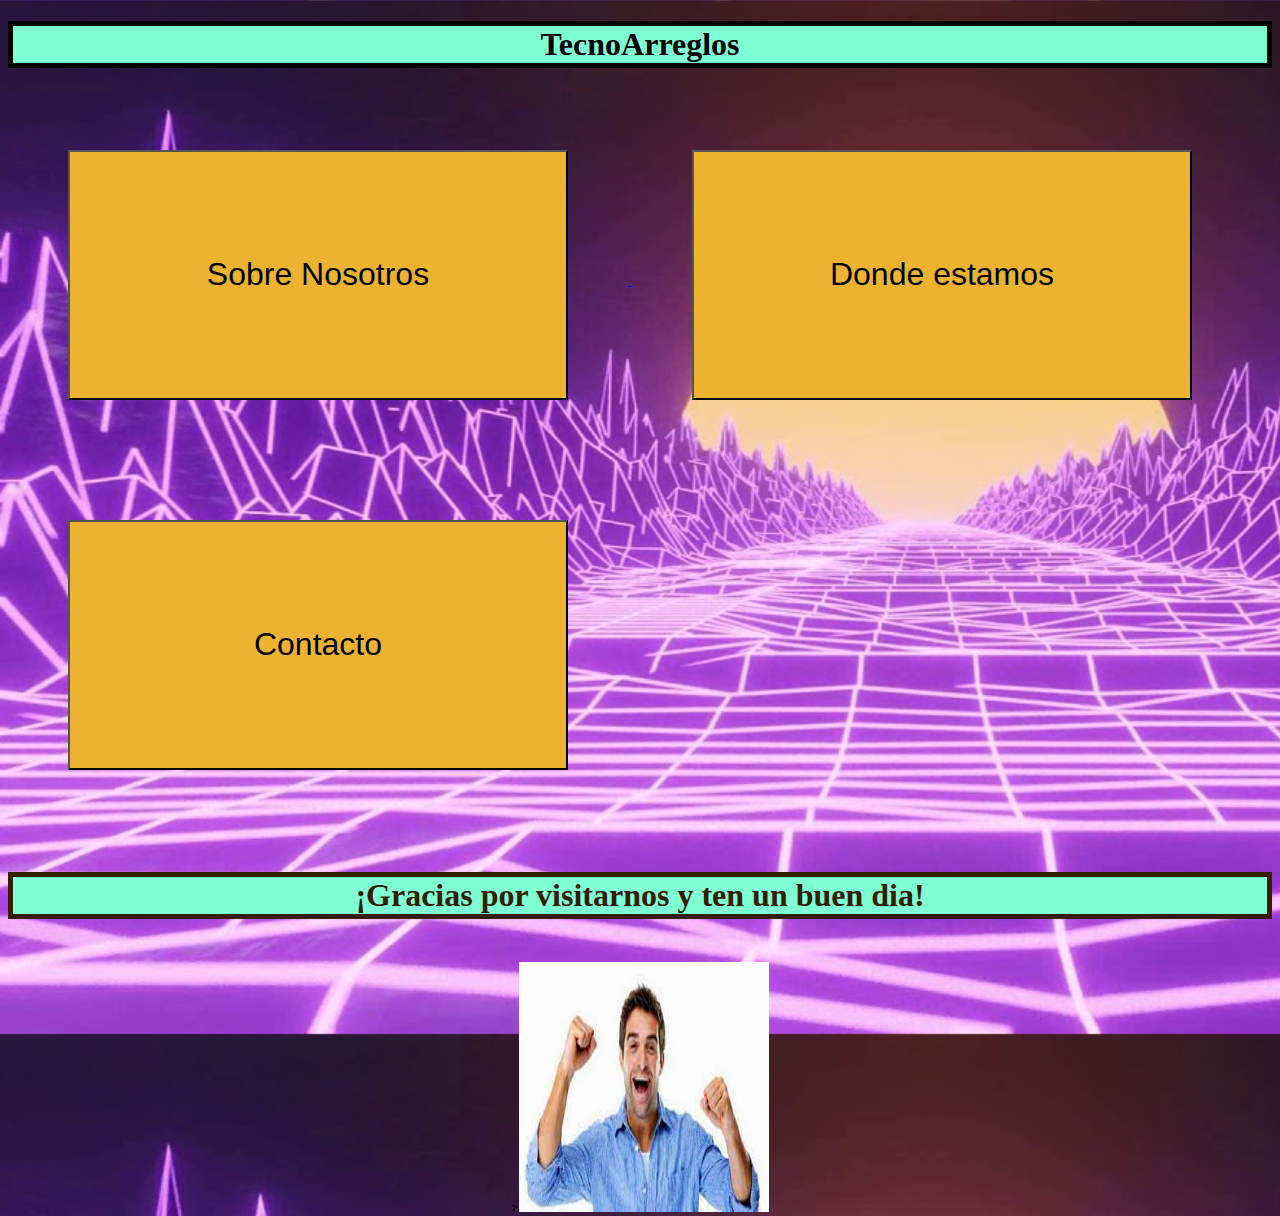
<file: index.html>
<!DOCTYPE html>
<html lang="en">

<head>
  <meta charset="UTF-8">
  <meta http-equiv="X-UA-Compatible" content="IE=edge">
  <meta name="viewport" content="width=device-width, initial-scale=1.0">
  <title>Document</title>
  <link rel="stylesheet" href="style.css">
</head>

<body>
  <h1>TecnoArreglos</h1>
  <a href="SobreNosotros.html">
    <button class="sobre">Sobre Nosotros</button>

  </a>
  <a href="ubicacion.html">
    <button class="ubi">Donde estamos</button>
  </a>
  <a href="Contacto.html">
    <button class="con">Contacto</button>
  </a>
  <h4>¡Gracias por visitarnos y ten un buen dia!</h4>
  <h5>><img src="feliz.jpg" alt="centredimage" width="250px" height="250px"> </h5>
</body>

</html>
</file>
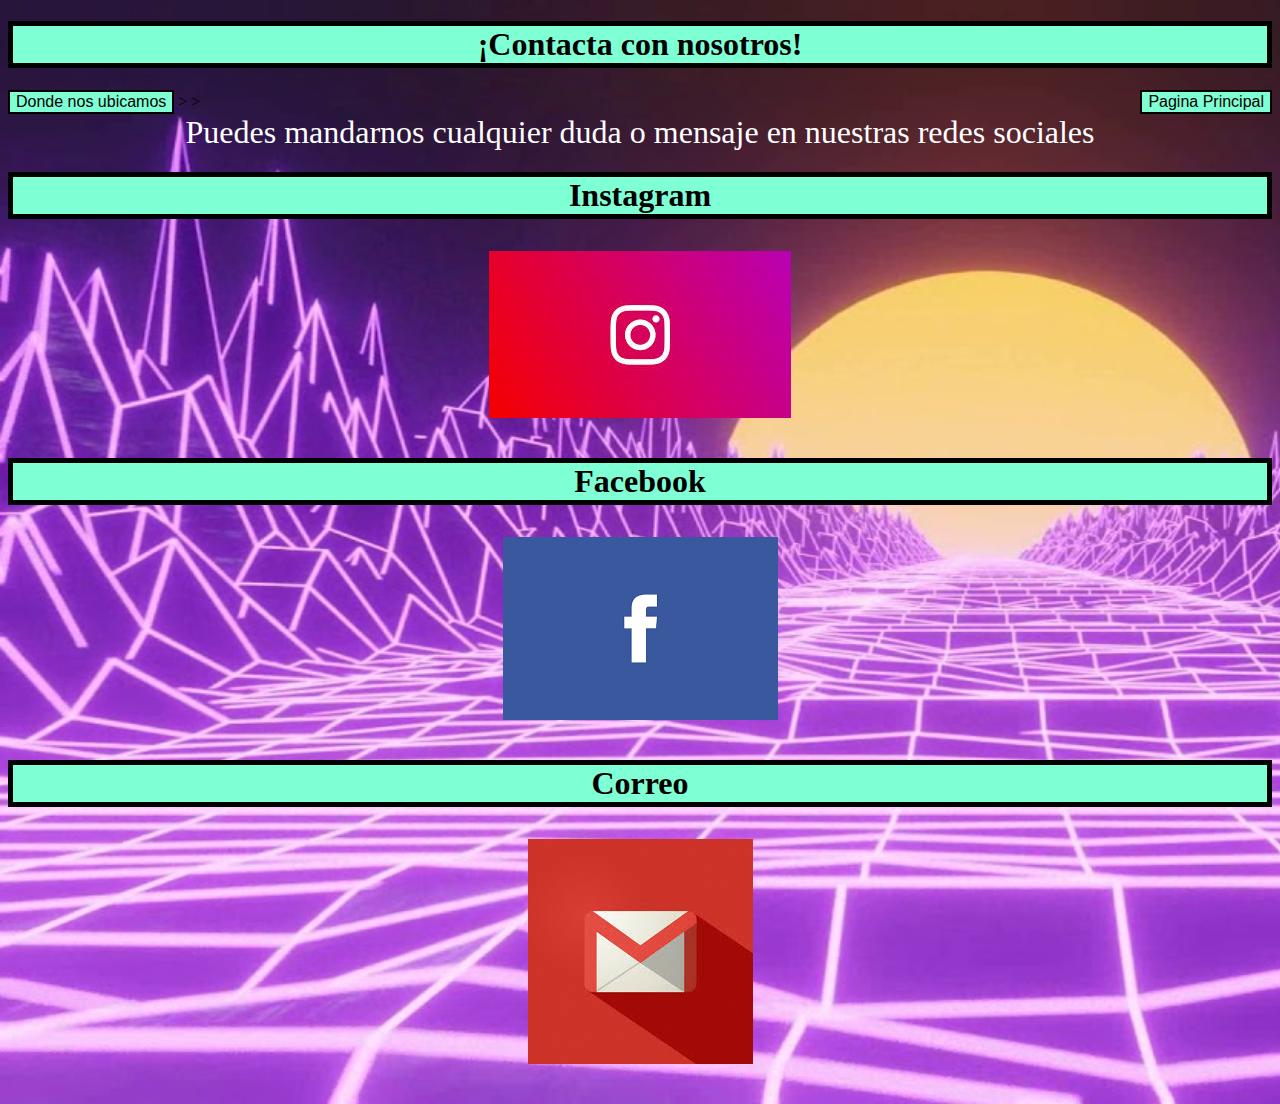
<file: Contacto.html>
<!DOCTYPE html>
<html lang="en">

<head>
    <meta charset="UTF-8">
    <meta http-equiv="X-UA-Compatible" content="IE=edge">
    <meta name="viewport" content="width=device-width, initial-scale=1.0">
    <title>Document</title>
    <link rel="stylesheet" href="style.css">
</head>

<body>
    <h1>¡Contacta con nosotros!</h1>
    <a href="ubicacion.html">
        <button class="u">Donde nos ubicamos</button>
        </a>>
        <a href="Pagina.html">
          <button class="pa">Pagina Principal</button>
          </a>>

    <div>Puedes mandarnos cualquier duda o mensaje en nuestras redes sociales</div>
    
    <h1>Instagram</h1>
    <h3><a href="https://www.ins.com/"><img src="insta.jpg" alt="centredimage"></a></h3>
    <h1>Facebook</h1>
    <h3><a href="https://www.facebook.com/"><img src="facebook.jpg" alt="centredimage"></a></h3>
    <h1>Correo</h1>
    <h3><a href="mailto:140238@iessierradeguara.com"><img src="correo.jpg" alt="centredimage"></a></h3>
   
</body>



</html>
</file>
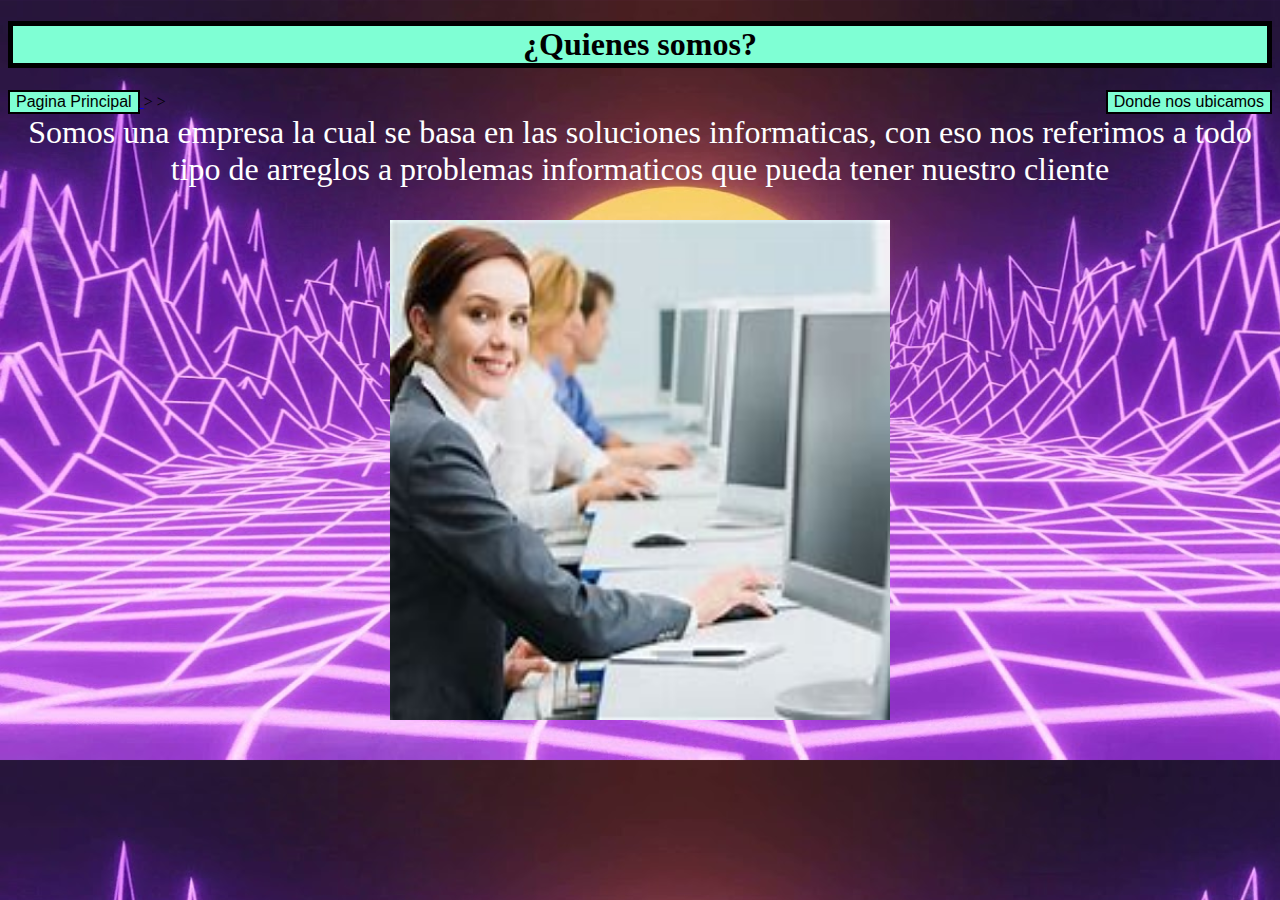
<file: SobreNosotros.html>
<!DOCTYPE html>
<html lang="en">

<head>
    <meta charset="UTF-8">
    <meta http-equiv="X-UA-Compatible" content="IE=edge">
    <meta name="viewport" content="width=device-width, initial-scale=1.0">
    <title>Document</title>
    <link rel="stylesheet" href="style.css">
</head>

<body>
    
    <h1>¿Quienes somos?</h1>
    <a href="Pagina.html">
    <button class="volver">Pagina Principal</button>
    </a>>
    <a href="ubicacion.html">
        <button class="alante">Donde nos ubicamos</button>
        </a>>
    <div>Somos una empresa la cual se basa en las soluciones informaticas, con eso nos referimos a todo tipo de arreglos
        a problemas informaticos que pueda tener nuestro cliente</div>
    <h3><img src="orden.jpg" alt="centredimage" width="500px" height="500px"></h3>

</body>

</html>
</file>
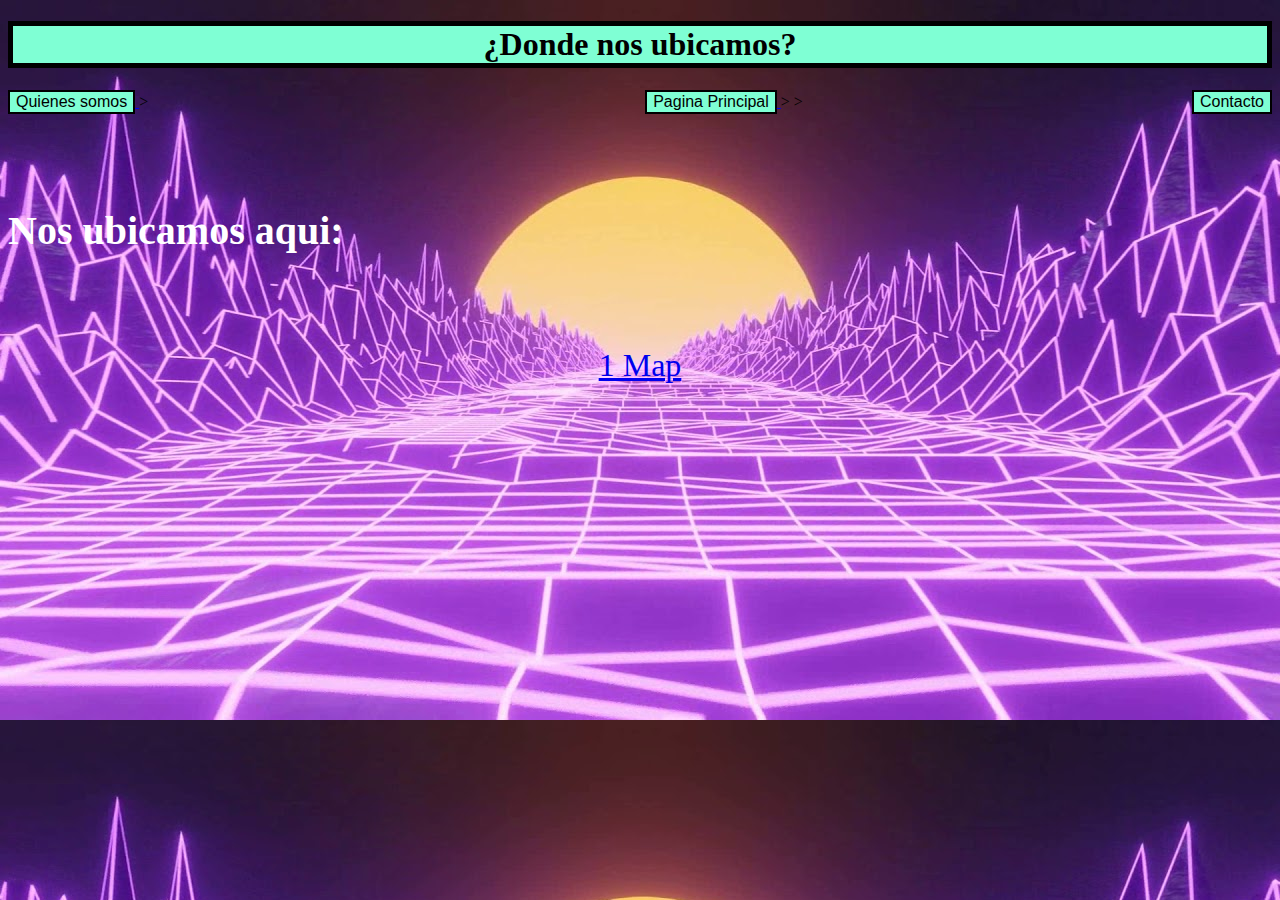
<file: ubicacion.html>
<!DOCTYPE html>
<html lang="en">

<head>
    <meta charset="UTF-8">
    <meta http-equiv="X-UA-Compatible" content="IE=edge">
    <meta name="viewport" content="width=device-width, initial-scale=1.0">
    <title>Document</title>
    <link rel="stylesheet" href="style.css">
</head>

<body>
  
    <h1>¿Donde nos ubicamos?</h1>
    <a href="SobreNosotros.html">
      <button class="quienes">Quienes somos</button>
      </a>>
      <a href="Pagina.html">
        <button class="volve">Pagina Principal</button>
        </a>>
      <a href="Contacto.html">
          <button class="cont">Contacto</button>
          </a>>

    <h6>Nos ubicamos aqui:</h6>
    <div id="mapa">
		<div id="map-mapa2"></div><script>(function () {
        var setting = {"height":557,"width":631,"zoom":18,"queryString":"I.E.S. Sierra de Guara, Calle Ramón J Sender, Huesca, España","place_id":"ChIJTSfwKEZEWA0RoBhlkyCfMI0","satellite":true,"centerCoord":[42.1346772643664,-0.40351255000000474],"cid":"0x8d309f20936518a0","lang":"es","cityUrl":"/spain/huesca-581","cityAnchorText":"Mapa de Huesca, Aragón, España","id":"map-mapa2","embed_id":"833693"};
        var d = document;
        var s = d.createElement('script');
        s.src = 'https://1map.com/js/script-for-user.js?embed_id=833693';
        s.async = true;
        s.onload = function (e) {
          window.OneMap.initMap(setting)
        };
        var to = d.getElementsByTagName('script')[0];
        to.parentNode.insertBefore(s, to);
      })();</script><a href="https://1map.com/es/map-embed">1 Map</a></div>
    
</body>

</html>
</file>
<file: style.css>
a {
  height: 50px;
}

h1 {
  border-style: solid;
  border-width: 5px;
  background-color: aquamarine;
  text-align: center;
}

h3 {
  text-align: center;
}

body {
  background-image: url(a.jpg);
  background-size: cover;

}

.sobre {
  width: 500px;
  height: 250px;
  background-color: rgb(238, 178, 49);
  transition: all 1s ease;
  margin: 60px;
  font-size: xx-large;
}

.sobre:hover {

  background: #318aac;
  color: #fff !important;
}

.ubi {
  width: 500px;
  height: 250px;
  background-color: rgb(238, 178, 49);
  transition: all 1s ease;
  margin: 60px;
  font-size: xx-large;


}

.ubi:hover {

  background: #318aac;
  color: #fff !important;
}

.con {
  width: 500px;
  height: 250px;
  background-color: rgb(238, 178, 49);
  transition: all 1s ease;
  margin: 60px;
  font-size: xx-large;
}

.con:hover {

  background: #318aac;
  color: #fff !important;
}

h3 {
  font-size: xx-large;
  color: white;
  text-align: center;
}

div {
  font-size: xx-large;
  color: white;
  text-align: center;
}

h4 {
  font-size: xx-large;
  color: rgb(51, 29, 3);
  text-align: center;
  border-style: solid;
  border-width: 5px;
  background-color: aquamarine;
}

h5 {
  text-align: center;
  height: 50px;

}
h6{
  
  text-align: left;
  font-size: 250%;
  color: white;
}

.volver{
  border-style: solid;
  border-width: 2px;
  background-color: aquamarine;
  text-align: center;
  font-size: 100%;
}
.alante{

  border-style: solid;
  border-width: 2px;
  background-color: aquamarine;
  float: right;
  font-size: 100%;
}

.quienes{

  border-style: solid;
  border-width: 2px;
  background-color: aquamarine;
  font-size: 100%;
}

.cont{
  border-style: solid;
  border-width: 2px;
  background-color: aquamarine;
  float: right;
  font-size: 100%;
}
.volve{
  border-style: solid;
  border-width: 2px;
  background-color: aquamarine;
  text-align: center;
  font-size: 100%;
  margin-left: 39%;
}
.u{
  border-style: solid;
  border-width: 2px;
  background-color: aquamarine;
  text-align: center;
  font-size: 100%;
  
}
.pa{
  border-style: solid;
  border-width: 2px;
  background-color: aquamarine;
  text-align: center;
  font-size: 100%;
 float: right;
}

h7{
  border-style: solid;
  border-width: 5px;
  background-color: aquamarine;
  text-align: center;
  
}
</file>
